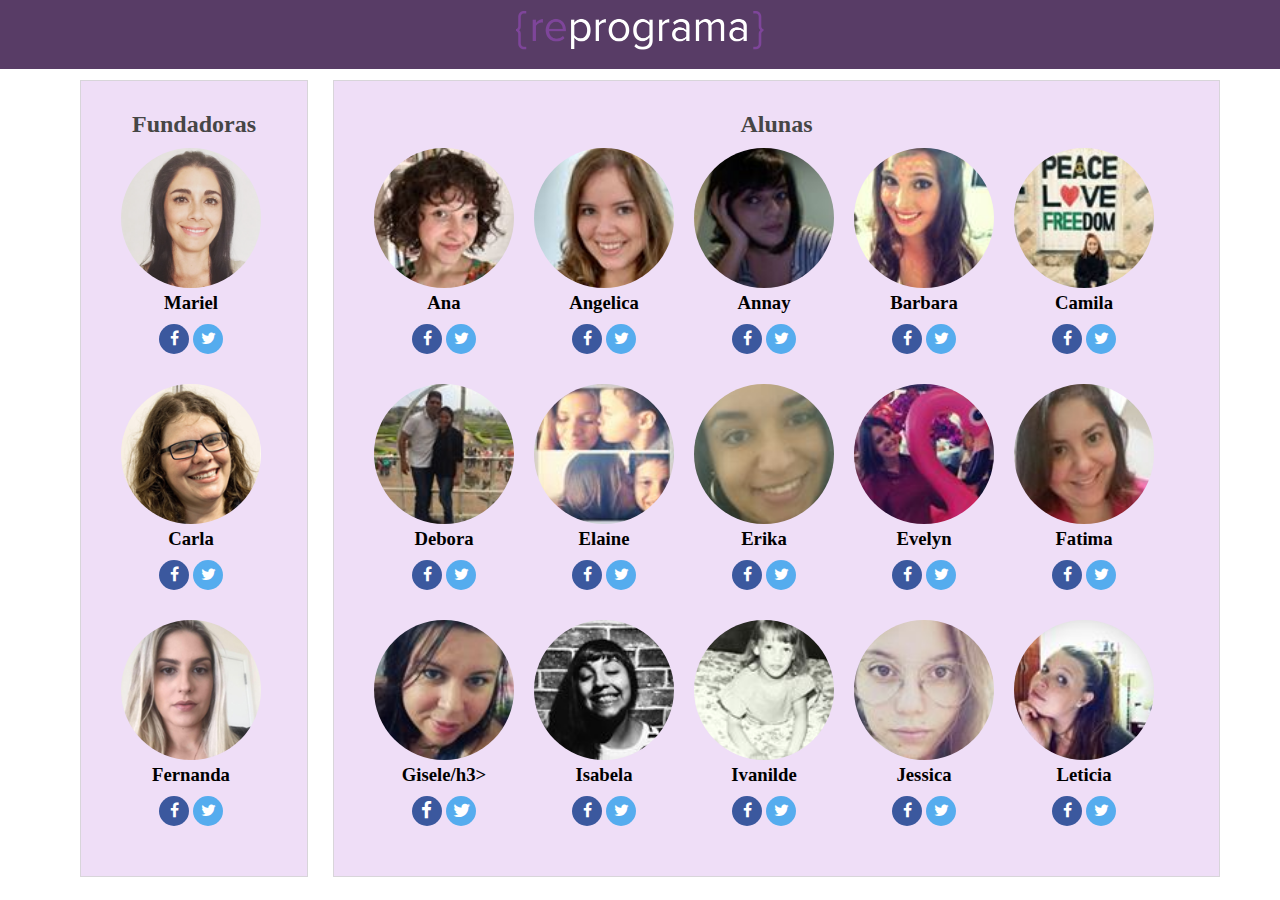
<file: index.html>
<!DOCTYPE html>

<head>
    <title>Reprograma</title>
    <link rel="stylesheet" type=" text/css" href="atividade.css">
    <link rel="stylesheet" type=" text/css" href="https://maxcdn.bootstrapcdn.com/font-awesome/4.6.3/css/font-awesome.min.css">
</head>

<body>
    <header>
        <h1 id="reprograma">
            <a href="reprograma.com.br" title="Site do Reprograma">
                <img src="images/logo-reprograma.png" alt="logo da reprograma">
            </a>
        </h1>
    </header>
    <main>
        <div class="container">
            <!--criamos 2 seções através do section-->
            <section id="fundadoras">
                <h2>Fundadoras</h2>
                
                <div class='card'>                    
                    <figure>
                        <img src="images/mariel.png" alt="Fundadora1">
                        <h3 class="nome">Mariel</h3>
                       
                        <div class="social-media">
                            <ul>
                                <li class="facebook-link">
                                    <a href="facebook.com.br" title="Facebook"><i class="fa fa-facebook"></i>
                                    </a>
                                </li>
                                <li class="twitter-link">
                                    <a href="twitter.com.br" title="Facebook"><i class="fa fa-twitter"></i>
                                    </a>
                                </li>
                            </ul>
                        </div>
                    </figure>
                </div>


                <div class='card'>  
                    <figure>
                        <img src="images/carla.png" alt="Fundadora1">
                        <h3 class="nome">Carla</h3>
                        <div class="social-media">
                            <ul>
                                <li class="facebook-link">
                                    <a href="facebook.com.br" title="Facebook"><i class="fa fa-facebook"></i>
                                    </a>
                                </li>
                                <li class="twitter-link">
                                    <a href="twitter.com.br" title="Facebook"><i class="fa fa-twitter"></i>
                                    </a>
                                </li>
                            </ul>
                        </div>
                    </figure>
                </div>


               <div class='card'>  
                    <figure>
                        <img src="images/fernanda.jpg" alt="Fundadora1">
                        <h3 class="nome">Fernanda</h3>
                        <div class="social-media">
                            <ul>
                                <li class="facebook-link">
                                    <a href="facebook.com.br" title="Facebook"><i class="fa fa-facebook"></i>
                                    </a>
                                </li>
                                <li class="twitter-link">
                                    <a href="twitter.com.br" title="Facebook"><i class="fa fa-twitter"></i>
                                    </a>
                                </li>
                            </ul>
                        </div>
                    </figure>
                </div>


            </section>

            <!--Alunas-->
            <section id="alunas">
                <h2>Alunas</h2>
                <div class="cards">

                    <!--INICIO CARD-->
                    <div class="card">
                        <figure>
                            <img src="images/ana.jpg" alt="Aluna 1"></figure>
                        <h3 class="nome">Ana</h3>
                        <div class="social-media">
                            <ul>
                                <li class="facebook-link">
                                    <a href="facebook.com.br" title="Facebook"><i class="fa fa-facebook"></i>
                                    </a>
                                </li>
                                <li class="twitter-link">
                                    <a href="twitter.com.br" title="Facebook"><i class="fa fa-twitter"></i>
                                    </a>
                                </li>
                            </ul>
                        </div>

                    </div>
                    <!--FIM DO CARD-->

                    <!--INICIO CARD-->
                    <div class="card">
                        <figure>
                            <img src="images/angelica.jpg" alt="Aluna 2"></figure>
                        <h3 class="nome">Angelica</h3>
                        <div class="social-media">
                            <ul>
                                <li class="facebook-link">
                                    <a href="facebook.com.br" title="Facebook"><i class="fa fa-facebook"></i>
                                    </a>
                                </li>
                                <li class="twitter-link">
                                    <a href="twitter.com.br" title="Facebook"><i class="fa fa-twitter"></i>
                                    </a>
                                </li>
                            </ul>
                        </div>

                    </div>
                    <!--FIM DO CARD-->

                    <!--INICIO CARD-->
                    <div class="card">
                        <figure>
                            <img src="images/annay.jpg" alt="Aluna 3"></figure>
                        <h3 class="nome">Annay</h3>
                        <div class="social-media">
                            <ul>
                                <li class="facebook-link">
                                    <a href="facebook.com.br" title="Facebook"><i class="fa fa-facebook"></i>
                                    </a>
                                </li>
                                <li class="twitter-link">
                                    <a href="twitter.com.br" title="Facebook"><i class="fa fa-twitter"></i>
                                    </a>
                                </li>
                            </ul>
                        </div>

                    </div>
                    <!--FIM DO CARD-->
 <!--INICIO CARD-->
                    <div class="card">
                        <figure>
                            <img src="images/barbara.jpg" alt="Aluna 4"></figure>
                        <h3 class="nome">Barbara</h3>
                        <div class="social-media">
                            <ul>
                                <li class="facebook-link">
                                    <a href="facebook.com.br" title="Facebook"><i class="fa fa-facebook"></i>
                                    </a>
                                </li>
                                <li class="twitter-link">
                                    <a href="twitter.com.br" title="Facebook"><i class="fa fa-twitter"></i>
                                    </a>
                                </li>
                            </ul>
                        </div>

                    </div>
                    <!--FIM DO CARD-->

                     <!--INICIO CARD-->
                    <div class="card">
                        <figure>
                            <img src="images/camila.jpg" alt="Aluna 5"></figure>
                        <h3 class="nome">Camila</h3>
                        <div class="social-media">
                            <ul>
                                <li class="facebook-link">
                                    <a href="facebook.com.br" title="Facebook"><i class="fa fa-facebook"></i>
                                    </a>
                                </li>
                                <li class="twitter-link">
                                    <a href="twitter.com.br" title="Facebook"><i class="fa fa-twitter"></i>
                                    </a>
                                </li>
                            </ul>
                        </div>

                    </div>
                    <!--FIM DO CARD-->

                     <!--INICIO CARD-->
                    <div class="card">
                        <figure>
                            <img src="images/debora.jpg" alt="Aluna 6"></figure>
                        <h3 class="nome">Debora</h3>
                        <div class="social-media">
                            <ul>
                                <li class="facebook-link">
                                    <a href="facebook.com.br" title="Facebook"><i class="fa fa-facebook"></i>
                                    </a>
                                </li>
                                <li class="twitter-link">
                                    <a href="twitter.com.br" title="Facebook"><i class="fa fa-twitter"></i>
                                    </a>
                                </li>
                            </ul>
                        </div>

                    </div>
                    <!--FIM DO CARD-->

                      <!--INICIO CARD-->
                    <div class="card">
                        <figure>
                            <img src="images/elaine.jpg" alt="Aluna 7"></figure>
                        <h3 class="nome">Elaine</h3>
                        <div class="social-media">
                            <ul>
                                <li class="facebook-link">
                                    <a href="facebook.com.br" title="Facebook"><i class="fa fa-facebook"></i>
                                    </a>
                                </li>
                                <li class="twitter-link">
                                    <a href="twitter.com.br" title="Facebook"><i class="fa fa-twitter"></i>
                                    </a>
                                </li>
                            </ul>
                        </div>

                    </div>
                    <!--FIM DO CARD-->
                      <!--INICIO CARD-->
                    <div class="card">
                        <figure>
                            <img src="images/erika.jpg" alt="Aluna 8"></figure>
                        <h3 class="nome">Erika</h3>
                        <div class="social-media">
                            <ul>
                                <li class="facebook-link">
                                    <a href="facebook.com.br" title="Facebook"><i class="fa fa-facebook"></i>
                                    </a>
                                </li>
                                <li class="twitter-link">
                                    <a href="twitter.com.br" title="Facebook"><i class="fa fa-twitter"></i>
                                    </a>
                                </li>
                            </ul>
                        </div>

                    </div>
                    <!--FIM DO CARD-->
                     <!--INICIO CARD-->
                    <div class="card">
                        <figure>
                            <img src="images/evelyn.jpg" alt="Aluna 9"></figure>
                        <h3 class="nome">Evelyn</h3>
                        <div class="social-media">
                            <ul>
                                <li class="facebook-link">
                                    <a href="facebook.com.br" title="Facebook"><i class="fa fa-facebook"></i>
                                    </a>
                                </li>
                                <li class="twitter-link">
                                    <a href="twitter.com.br" title="Facebook"><i class="fa fa-twitter"></i>
                                    </a>
                                </li>
                            </ul>
                        </div>

                    </div>
                    <!--FIM DO CARD-->

                     <!--INICIO CARD-->
                    <div class="card">
                        <figure>
                            <img src="images/fatima.jpg" alt="Aluna 10"></figure>
                        <h3 class="nome">Fatima</h3>
                        <div class="social-media">
                            <ul>
                                <li class="facebook-link">
                                    <a href="facebook.com.br" title="Facebook"><i class="fa fa-facebook"></i>
                                    </a>
                                </li>
                                <li class="twitter-link">
                                    <a href="twitter.com.br" title="Facebook"><i class="fa fa-twitter"></i>
                                    </a>
                                </li>
                            </ul>
                        </div>

                    </div>
                    <!--FIM DO CARD-->

                    <!--INICIO CARD-->
                    <div class="card">
                        <figure>
                            <img src="images/gisele.jpg" alt="Aluna 11"></figure>
                        <h3 class="nome">Gisele/h3>
                        <div class="social-media">
                            <ul>
                                <li class="facebook-link">
                                    <a href="facebook.com.br" title="Facebook"><i class="fa fa-facebook"></i>
                                    </a>
                                </li>
                                <li class="twitter-link">
                                    <a href="twitter.com.br" title="Facebook"><i class="fa fa-twitter"></i>
                                    </a>
                                </li>
                            </ul>
                        </div>

                    </div>
                    <!--FIM DO CARD-->

                    <!--INICIO CARD-->
                    <div class="card">
                        <figure>
                            <img src="images/isabela.jpg" alt="Aluna 12"></figure>
                        <h3 class="nome">Isabela</h3>
                        <div class="social-media">
                            <ul>
                                <li class="facebook-link">
                                    <a href="facebook.com.br" title="Facebook"><i class="fa fa-facebook"></i>
                                    </a>
                                </li>
                                <li class="twitter-link">
                                    <a href="twitter.com.br" title="Facebook"><i class="fa fa-twitter"></i>
                                    </a>
                                </li>
                            </ul>
                        </div>

                    </div>
                    <!--FIM DO CARD-->

                    <!--INICIO CARD-->
                    <div class="card">
                        <figure>
                            <img src="images/ivanilde.jpg" alt="Aluna 13"></figure>
                        <h3 class="nome">Ivanilde</h3>
                        <div class="social-media">
                            <ul>
                                <li class="facebook-link">
                                    <a href="facebook.com.br" title="Facebook"><i class="fa fa-facebook"></i>
                                    </a>
                                </li>
                                <li class="twitter-link">
                                    <a href="twitter.com.br" title="Facebook"><i class="fa fa-twitter"></i>
                                    </a>
                                </li>
                            </ul>
                        </div>

                    </div>
                    <!--FIM DO CARD-->

                    <!--INICIO CARD-->
                    <div class="card">
                        <figure>
                            <img src="images/jessica.jpg" alt="Aluna 14"></figure>
                        <h3 class="nome">Jessica</h3>
                        <div class="social-media">
                            <ul>
                                <li class="facebook-link">
                                    <a href="facebook.com.br" title="Facebook"><i class="fa fa-facebook"></i>
                                    </a>
                                </li>
                                <li class="twitter-link">
                                    <a href="twitter.com.br" title="Facebook"><i class="fa fa-twitter"></i>
                                    </a>
                                </li>
                            </ul>
                        </div>

                    </div>
                    <!--FIM DO CARD-->
                       <!--INICIO CARD-->
                    <div class="card">
                        <figure>
                            <img src="images/leticia.jpg" alt="Aluna 10"></figure>
                        <h3 class="nome">Leticia</h3>
                        <div class="social-media">
                            <ul>
                                <li class="facebook-link">
                                    <a href="facebook.com.br" title="Facebook"><i class="fa fa-facebook"></i>
                                    </a>
                                </li>
                                <li class="twitter-link">
                                    <a href="twitter.com.br" title="Facebook"><i class="fa fa-twitter"></i>
                                    </a>
                                </li>
                            </ul>
                        </div>

                    </div>
                    <!--FIM DO CARD-->

                </div>

            </section>
        </div>

    </main>
</body>

</html>
</file>
<file: atividade.css>
/*o asteristico serve para zerar tudo*/
*{
    margin:0;
    padding:0
}
body{
    font-family: Verdana;
    background-image: url("http://reprograma.com.br/images/header/bg-57f2f358.png");
    padding: 80px;
}
a{
    text-decoration: none;
}
ul{
    list-style: none;
}
header{
   background-color: rgba(70, 39, 85, 0.9);
    margin-bottom: 25px;
    width: 100%;
    position: fixed;
    top: 0;
    left: 0;
   }

#reprograma img{
    width:250px
}

#reprograma{
padding: 10px;
text-align: center;
}

.container{
    width:1140px;
    margin: 0 auto;
}

#fundadoras, #alunas{
    padding: 30px;
    box-sizing: border-box;
    border: 1px solid rgba(210,210,210,0.8);
}

#fundadoras{
width: 20%;
margin-right: 25px;
float: left;
}

#alunas{
    float: left;
    /*calcula porcentagem e pixel, 100% pega da div pai - 20% da que colocamos na div fundadora - 25px do padding*/
    width: calc(100% - 20% - 25px);
}

.card{
    width: 150px;
    padding: 5px;
    box-sizing: border-box;
    margin: 5px;
    /*border: 1px solid rgba(210,210,210,0.8);*/
    border-radius: 5px;
    float: left;
   /* display: inline-block;*/
}
.card img{
     width: 100%;
     border-radius: 85px;
}

.social-media{
    margin: 10px 0;    
}

.social-media ul{
min-width: 100px;
text-align: center;
}

.social-media ul li{
    width:30px;
    height: 30px;
    border-radius: 100%;
    text-align: center;
    line-height: 30px;
    vertical-align: bottom;
    display: inline-block;
}

.facebook-link{
    background-color: rgb(59, 88, 158);
}

.facebook-link i{
    color: white;
}

.twitter-link{
    background-color:#55acee;
}

.twitter-link i{
    color: white;
}

h2{
    text-align: center; 
    color: #464646 
}

h3{
    text-align: center;
}

section{
    background-color: #efdef7;    
}
</file>
